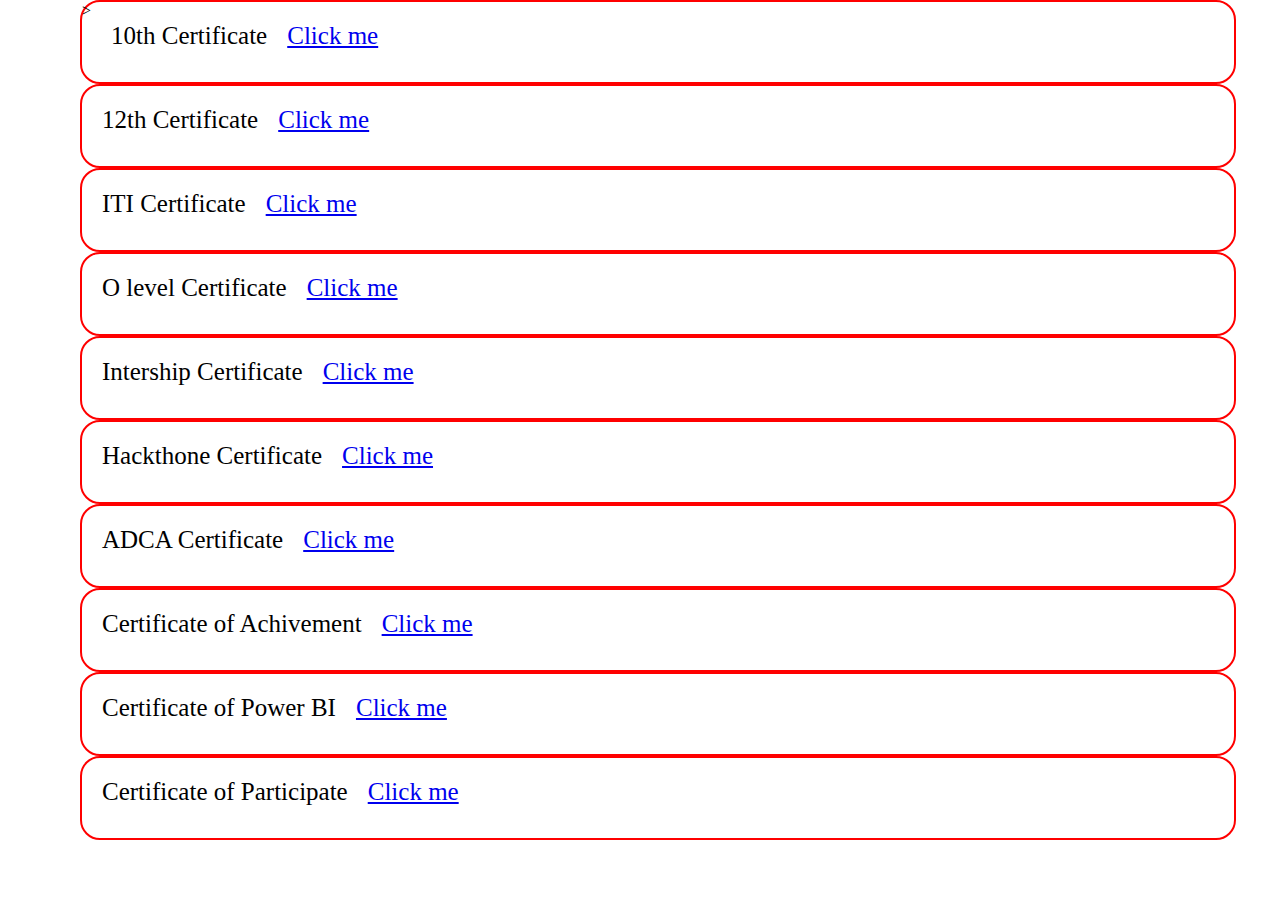
<file: portfolio/degree.html>
<html>
	<head>
		<title>Documents</title>
		<link rel="stylesheet" href="degree.css">
	</head>
	<body>
	<div class="all">
		<div>		
		</div>
			<div class="adca">>	<p>10th Certificate</p>
				<a href="document/10th mark.jpg">Click me</a>
			</div>
			<div class="adca">  <p>12th Certificate</p><a href="document/12th mark.jpg">Click me</a></div>
			<div class="adca">	<p>ITI Certificate</p><a href="document/iti.jpg">Click me</a></div>
			<div class="adca">	<p> O level Certificate</p><a href="document/olevel.pdf">Click me</a></div>
			<div class="adca">	<p>Intership Certificate</p><a href="document/intership.jpg">Click me</a></div>
			<div class="adca">	<p>Hackthone Certificate</p><a href="document/hackthone.jpg">Click me</a></div>
			<div class="adca">	<p>ADCA Certificate</p><a href="document/adca.jpg">Click me</a></div>
			<div class="adca">	<p>Certificate of Achivement</p><a href="document/tcs.jpg">Click me</a></div>
			<div class="adca">	<p>Certificate of Power BI</p><a href="document/Power BI.pdf">Click me</a></div>
			<div class="adca">	<p>Certificate of Participate</p><a href="document/hacker.png">Click me</a></div>
		</div>
	</body>
</html>
</file>
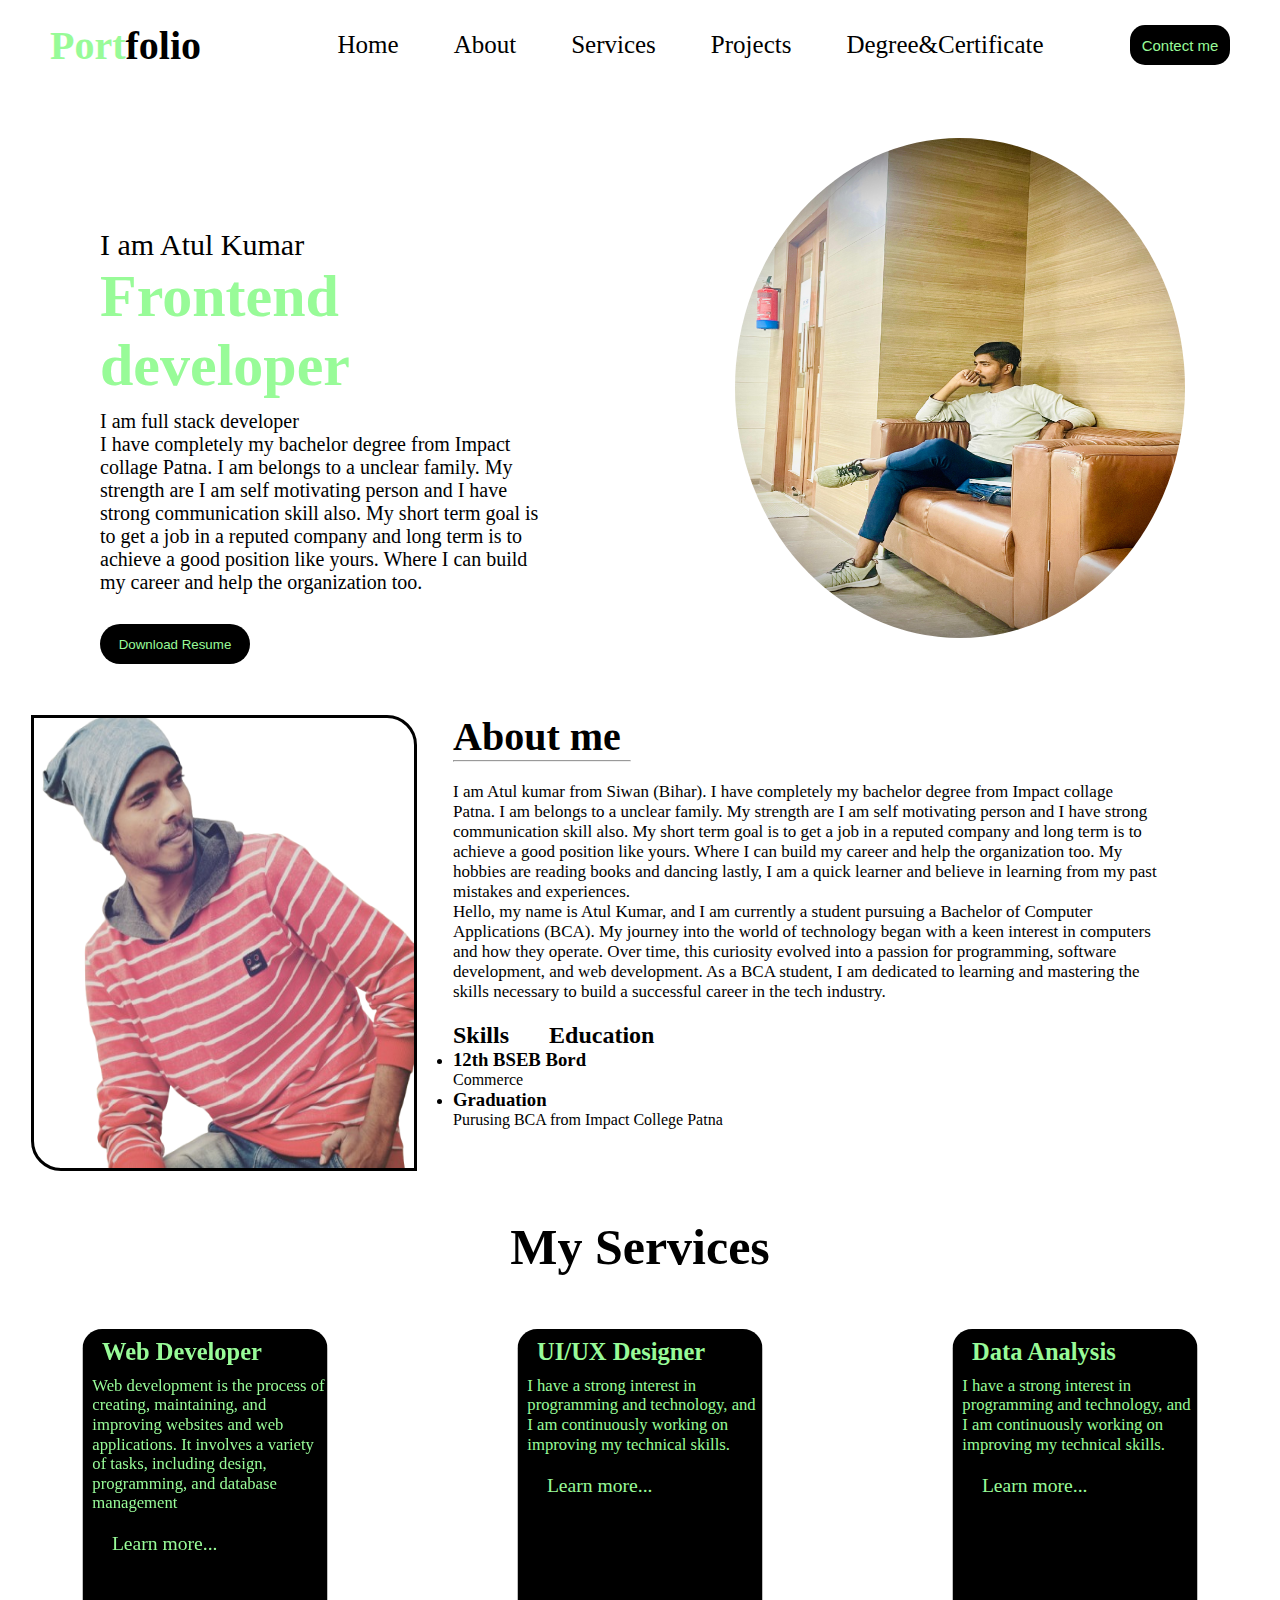
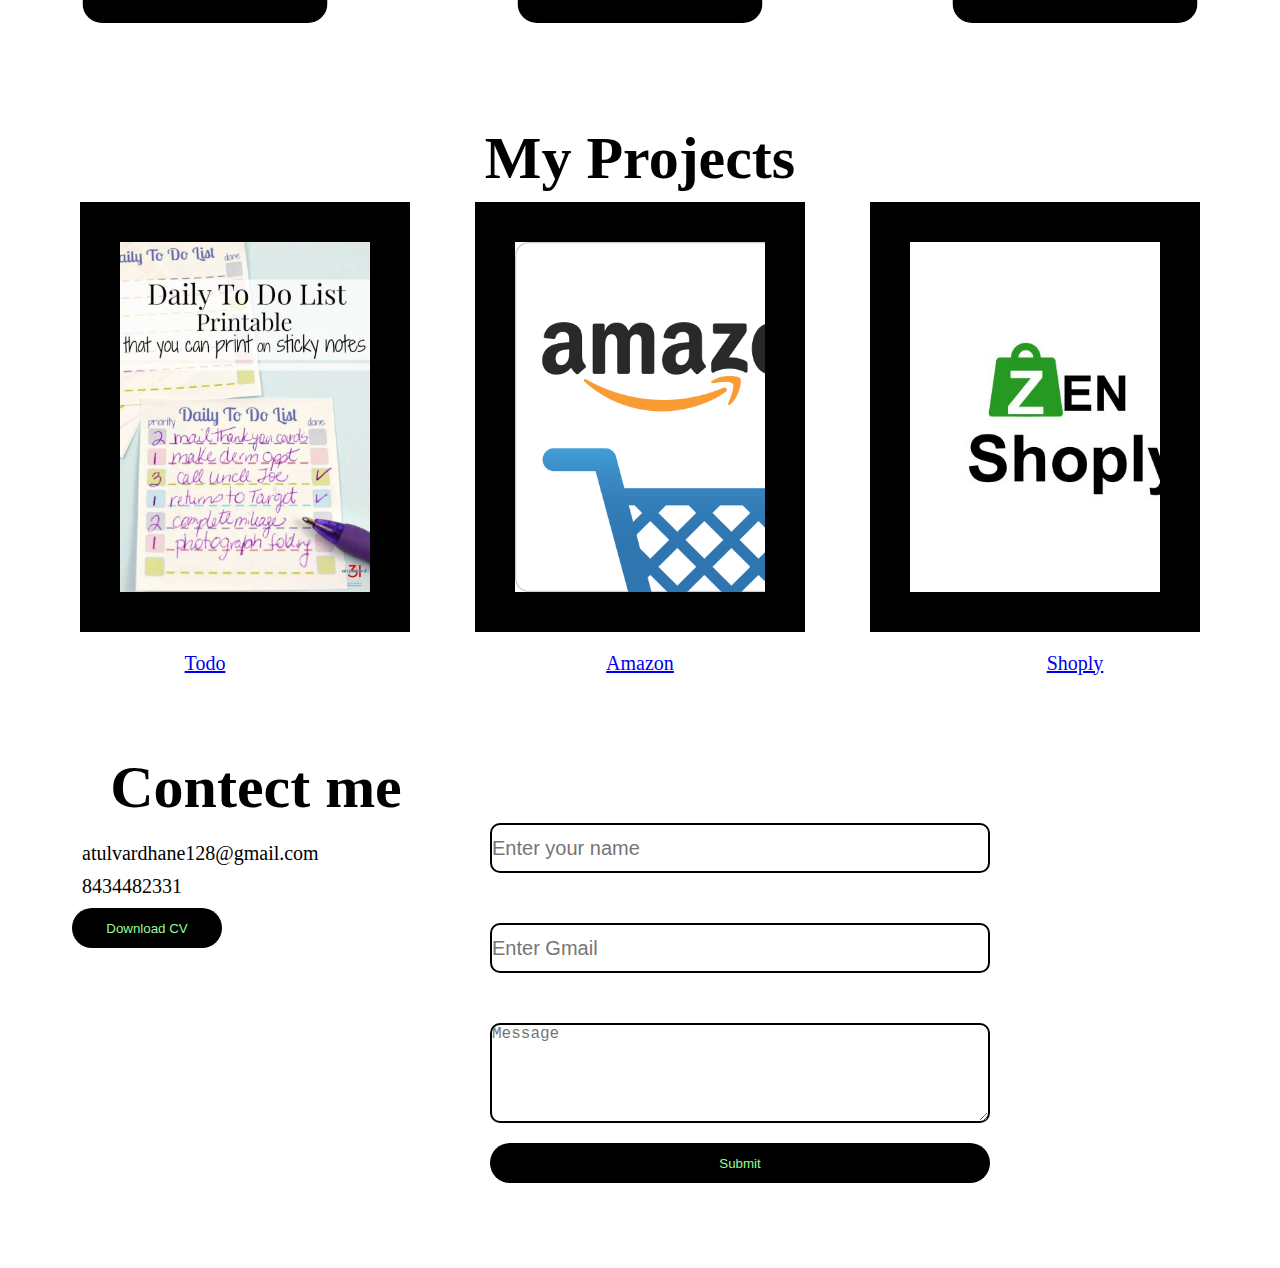
<file: portfolio/port.html>
<html>
	<head>
		<title> My portfolio</title>
		<link rel="stylesheet" href="port.css">
		<link rel="stylesheet" href="https://cdnjs.cloudflare.com/ajax/libs/font-awesome/6.6.0/css/all.min.css" 
		integrity="sha512-Kc323vGBEqzTmouAECnVceyQqyqdsSiqLQISBL29aUW4U/M7pSPA/gEUZQqv1cwx4OnYxTxve5UMg5GT6L4JJg==" crossorigin="anonymous"
		referrerpolicy="no-referrer" />
	</head>
	<body>
	<!-- Navigation bar -->
		<div class="nav">
			<div class="nav-h1">
				<h1><span>Port</span>folio</h1>
			</div>
			<div class="nav-options">
				<a href="#home">Home</a>
				<a href="#about">About</a>
				<a href="#services">Services</a>
				<a href="#projects">Projects</a>
				<a href="degree.html" target="blank">Degree&Certificate</a>
			</div>
			<div class="nav-btn">
				<a href="#contect"><button>Contect me</button></a>
			</div>
			<i class="fa-solid fa-bars menu-icon"></i>
			<i class="fa-solid fa-circle-xmark close-icon"></i>
		</div> 
			<div class="nav-options2">
				<a href="#home">Home</a>
				<a href="#about">About</a>
				<a href="#services">Services</a>
				<a href="#projects">Projects</a>
			</div>		<!-- Hero-Section -->
		<div class="herosec" id="home">
			<div class="herosec-left">
				<div class="herosec-left1">
					<div class="herosec-para1">
						<P> I am Atul Kumar</P>
					</div>
					<div class="herosec-h1">
						<h1>Frontend developer</h1>
					</div>
					<div class="herosec-para2">
						<p>I am full stack developer </p>
						<p> I have completely my bachelor degree from Impact collage Patna. I am belongs to a unclear family.
						My strength are I am self motivating person and I have strong communication skill also. My short term goal is to get a job in a reputed
						company and long term is to achieve a good position like yours. Where I can build my career and help the organization too.</p>
					</div>
					<div class="herosec-btn">
						<a href="Atul-Resume.pdf"><button>Download Resume</button></a>
					</div>
				</div>
			</div>
			<div class="herosec-right">
				<div class="herosec-right1">
					<div class="herosec-img">
						<img src="100.jpg" class="herosec-myimg">
					</div>
				</div>
			</div>
		
		</div>
		<div class="about" id="about">
			<div class="about-left">
				<div class="img-box">
					<img src="102.png" class="left-img" height="450px" width="380px">
				</div>
			</div>
			<div class="about-right">
				<div class="about-h1">
					<h1>About me</h1><hr width="25%">
				</div>
				<div class="about-rig-para">
					<p>I am Atul kumar from Siwan (Bihar). I have completely my bachelor degree from Impact collage Patna. 
					I am belongs  to a unclear family. My strength are I am self motivating person and I have strong communication skill also.
					My short term goal is to get a job in a reputed company and long term is to achieve a good position like yours.
					Where I can build my career and help the organization too. My hobbies are reading books and dancing lastly, 
					I am a quick learner and believe in learning from my past mistakes and experiences.</p>
					<p>Hello, my name is Atul Kumar, and I am currently a student pursuing a Bachelor of Computer Applications (BCA). 
					My journey into the world of technology began with a keen interest in computers and how they operate. Over time, this curiosity evolved 
					into a passion for programming, software development, and web development. As a BCA student, I am dedicated to learning and mastering the 
					skills necessary to build a successful career in the tech industry.</p>
				</div>
				<div class="about-rig-skillexper">
					<!-- <div class="about-rig-skills"> -->
						<div class="about-skills">
							<h2>Skills</h2>
						</div>
						<div class="about-edu">
							<h2>Education</h2>
						</div>
				</div>
						<div class="about-list">
							<div class="about-rig-list1">
								<ul>
									<li><h3>Frontend Development</h3></li>
										<p>HTML, CSS, JS</p>
									<li><h3>Backend Development</h3></li>
										<p>Node JS, Express JS, Mongo DB</p>
								</ul>
							</div>
							<div class="about-rig-list2">
								<ul>
									<li><h3>12th BSEB Bord</h3></li>
										<p>Commerce</p>
									<li><h3>Graduation</h3></li>
										<p>Purusing BCA from Impact College Patna</p>
								</ul>
							</div>
						</div>
					
					<!-- </div> -->
			</div>
		</div>
		<div class="services" id="services">
			<div class="services-h1">
				<h1>My Services</h1>
				
			</div>
			<div class="services-box">
				<div class="services-box1">	
					<i class="fa-solid fa-heart"></i>
					<h2>Web Developer</h2>
				   <p>Web development is the process of creating, maintaining, and improving websites and web applications. 
				   It involves a variety of tasks, including design, programming, and database management</p>
				   <p class="learn">Learn more...</p>
				</div>
				<div class="services-box2">
					<i class="fa-solid fa-heart"></i>
					<h2>UI/UX Designer</h2>
				   <p>I have a strong interest in programming and technology, and I am continuously working on improving my technical skills.</p>
				   <p class="learn">Learn more...</p>
				</div>
				<div class="services-box3">
					<i class="fa-solid fa-heart"></i>
					<h2>Data Analysis</h2>
				   <p>I have a strong interest in programming and technology, and I am continuously working on improving my technical skills.</p>
				   <p class="learn">Learn more...</p>
				</div>
			</div>
		</div>
		<div class="projects" id="projects">
			<div class="projects-h1">
				<h1>My Projects<i class="fa-solid fa-heart"> </i></h1>
				
			</div>
			<div class="projects-box">
				<div class="p1">
					<div class="project-box1"></div>
					<a href="https://atultodo.netlify.app/" target="blank">Todo</a>
				</div>
				<div class="p2">
					<div class="project-box2"></div>
					<a href="#">Amazon</a>
				</div>
				<div class="p3">
					<div class="project-box3"></div>
					<a href="https://shoply123.netlify.app/" target="blank">Shoply</a>
				</div>
			</div>
		</div>
		<div class="contect" id="contect">
			<div class="contect-left">
				<div class="contect-lefth1">
					<h1>Contect me</h1>
				</div>
				<div class="contect-left1">
				<div class="contect-left-teli">
					<i class="fa-regular fa-envelope"></i>
					<span>atulvardhane128@gmail.com</span>
				</div>
				<div class="contect-left-phone">
					<i class="fa-solid fa-phone"></i>
					<span>8434482331</span>
				</div>
				<div class="contect-left-soc-media">
					<div>
						<a href="https://www.instagram.com/?next=%2F" target="blank"><i class="fa-brands fa-square-instagram"></i>
					</div>
					<div>
					<i class="fa-brands fa-facebook"></i>
					</div>
					<div>
						<a href="https://x.com/home" target="blank"><i class="fa-brands fa-square-x-twitter"></i>
					</div>
					<div>
						<a href="https://www.linkedin.com/feed/?trk=guest_homepage-basic_google-one-tap-submit" target="blank"><i class="fa-brands fa-linkedin"></i>
					</div>
				</div>
				<div class="contect-btn">
					<a href="Atul-Resume.pdf"><button>Download CV</button></a>
				</div>
				</div>
		</div>
				<div class="contect-right">
				<form>
					<div class="right-input">
						<input type="text" placeholder="Enter your name" class="input1">
						<input type="text" placeholder="Enter Gmail" class="input2">
						<textarea placeholder="Message" class="text-msg"></textarea>
					</div>
					<div class="submit">
						<button>Submit</button>
					</div>
					</form>
				</div>
			</div>
		<script src="port.js"></script>
	</body>
</html>
</file>
<file: portfolio/degree.css>
@font-face{
}
*{
	margin:0px;
	padding:0px;
}
body,html
{
	height:100%;
	width:100%;
	scroll-behavior:smooth;
}
.all{
	height:100%;
	width:100%;
}

.adca{	
	height:80px;
	width:90%;
	margin-left:80px;
	display:flex;
	border:2px solid red;
	border-radius:20px;
}
.adca p,a{
	margin-left:20px;
	margin-top:20px;
	font-size:25px;
}
</file>
<file: portfolio/port.css>
/* Boilerplate coder */
@font-face{
}
*{
	margin:0px;
	padding:0px;
}
body,html
{
	height:100%;
	width:100%;
	scroll-behavior:smooth;
}
/* Navbar styling */
.nav
{
	height:80px;
	/*  width:100%; */
	position:fixed;
	right:0;
	left:0;
	top:0;
	display:flex;
	align-items:center;
	justify-content:space-between;
	background-color:white;
	font-size:20px;
	padding:5px 50px;
}
.nav-h1 span
{
	color:palegreen;
}
.nav .menu-icon
{
	display:none;
}
.nav .close-icon
{
	display:none;
}
.nav-options a
{
	font-size:25px;
	color:black;
	text-decoration:none;
	margin-left:50px;
}
.nav-options a:hover
{
	color:palegreen;
	border-bottom:4px solid black;
}
.nav-btn button
{
	height:40px;
	width:100px;
	background-color:black;
	border:none;
	border-radius:15px;
	font-size:15px;
	cursor:printer;
	color:palegreen;
}
.nav-btn button:hover
{
	background-color:palegreen;
	color:black;
}
/* herosection part */
.herosec
{
	height:550px;
	width:100%;
	display:flex;
	margin-top:100px;
}
/* Hero-section left side code */
.herosec-left
{
	margin-top:0px;
	height:480px;
	width:50%;	
}
.herosec-left1
{
	margin-top:10px;
	padding:100px;
}
.herosec-para1
{
	font-size:30px;
}
.herosec-h1
{
	font-size:30px;
	color:palegreen;
	
	
}
.herosec-para2
{
	margin-top:10px;
	font-size:20px;
	margin-bottom:20px;
}
.herosec-btn button
{
	height:40px;
	width:150px;
	background-color:black;
	color:palegreen;
	border-radius:20px;
	margin-top:10px;
	border:none;
}
.herosec-btn button:hover
{
	background-color:palegreen;
	color:black;
	
}
.herosec-right
{
	height:480px;
	width:50%;
	/* background-color:#aaccff; */
}
.herosec-img
{
	justify-content:center;
	align-items:center;
	text-align:center;
	
}
.herosec-img img
{
	width:450px;
	height:500px;
	border-radius:50%;
	margin-top:20px;
}
/* About section */
.about
{
	height:550px;
	width:100%;
	display:flex;
}
.about-left{
	height:450px;
	width:35%;
	display:flex;
	align-items:center;
	justify-content:center;
}
.img-box img{
	margin-top:100px;
	height:450px;
	width:380px;
	border-radius:0px 30px 0px 30px;
	border:3px solid black;
}
.about-right{
	height:450px;
	width:55%;
	padding:5px;
}
.about-h1{
	font-size:20px;
	padding-top:40px;
	padding-bottom:20px;
}
.about-rig-para
{
	font-size:17px;
}
.about-rig-skillexper
{
	display:flex;
	gap:40px;
	padding-top:20px;
}
.about-list1
{
	padding-top:5px;
	display:none;
}
.about-list1 ul li
{
	padding:5px;
}
/*.about-list p
{
	font-size:12px;
} */
.about-skills:hover h2
{
	color:palegreen;
	border-bottom:2px solid black;
}
.about-edu:hover h2
{
	color:palegreen;
	border-bottom:2px solid black;
}
/* Services */
.services
{
	height:500px;
	width:100%;
}
.services-h1
{
	font-size:25px;
	/* margin-left:20px; */
	align-items:center;
	justify-content:center;
	display:flex;
}
.services-box
{
	height:400px;
	width:100%;
	display:flex;
	align-items:center;
	justify-content:space-between;
}
.services-box1
{
	height:300px;
	width:250px;
	background-color:black;
	margin-left:80px;
	color:palegreen;
	border-radius:20px;
	scale:0.98;
	transition:scale 1s 1s ease-in;
}
.services-box1:hover
{
	scale:1.12;
}
.services-box1 i
{
	font-size:25px;
	margin-top:10px;
	margin-left:30px;
}
.services-box1 h2
{
	font-size:25px;
	margin-left:20px;
	padding-top:10px;
}
.services-box1 p
{
	font-size:17px;
	margin-left:10px;
	padding-top:10px;
}
.services-box1 .learn
{
	font-size:20px;
	padding-top:20px;
	padding-left:20px;
}
.services-box2
{
	height:300px;
	width:250px;
	background-color:black;
	color:palegreen;
	border-radius:20px;
	scale:0.98;
	transition:scale 1s 1s ease-in;
}
.services-box2:hover
{
	scale:1.12;
}
.services-box2 i
{
	font-size:25px;
	margin-top:10px;
	margin-left:30px;
}
.services-box2 h2
{
	font-size:25px;
	margin-left:20px;
	padding-top:10px;
}
.services-box2 p
{
	font-size:17px;
	margin-left:10px;
	padding-top:10px;
}
.services-box2 .learn
{
	font-size:20px;
	padding-top:20px;
	padding-left:20px;
}
.services-box3
{
	height:300px;
	width:250px;
	background-color:black;
	margin-right:80px;
	color:palegreen;
	border-radius:20px;
	scale:0.98;
	transition:scale 0.5s 0.5s ease-in;
}
.services-box3:hover
{
	scale:1.12;
}
.services-box3 i
{
	font-size:25px;
	margin-top:10px;
	margin-left:30px;
}
.services-box3 h2
{
	font-size:25px;
	margin-left:20px;
	padding-top:10px;
}
.services-box3 p
{
	font-size:17px;
	margin-left:10px;
	padding-top:10px;
}
.services-box3 .learn
{
	font-size:20px;
	padding-top:20px;
	padding-left:20px;
}

/* projects */
.projects
{
	height:600px;
	width:100%;
}
.projects-h1
{
	font-size:30px;
	align-items:center;
	justify-content:center;
	display:flex;
	height:80px;
}
/* .projects-h1 i
{
	justify-content:center;
	align-items:center;
	margin-left:15px;
	font-size:25px;
} */
 .projects-box
{
	height:450px;
	width:100%;
	display:flex;
	align-items:center;
	justify-content:space-between;
	margin-top:15px;
	
} 
.p1 a{
	margin-top:20px;
	font-size:20px;
	align-items:center;
	justify-content:center;
	display:flex;
}
.project-box1
{
	height:350px;
	width:250px;
	background-color:#ffccaa;
	margin-left:80px;
	background-image:url("todo.jpg");
	background-size:cover;
	border:40px solid black;
	transition:all 0.5s 0.5s ease-in;
}
.project-box1:hover
{
	border:40px solid palegreen;
	scale:1.1;
} 
.p2 a{
	margin-top:20px;
	font-size:20px;
	align-items:center;
	justify-content:center;
	display:flex;
}
.project-box2
{
	height:350px;
	width:250px;
	background-color:#ffccaa;
	background-image:url("amazon.png");
	background-size:cover;
	border:40px solid black;
	transition:border 0.5s 0.5s ease-in;
}
.project-box2:hover
{
	border:40px solid palegreen;
	scale:1.1;
}
.p3 a{
	margin-top:20px;
	font-size:20px;
	align-items:center;
	justify-content:center;
	display:flex;
}
.project-box3
{
	height:350px;
	width:250px;
	background-color:#ffccaa;
	margin-right:80px;
	background-image:url("shoply.jpg");
	background-size:cover;
	border:40px solid black;
	transition:scale 0.5s 0.5s ease-in;
}
.project-box3:hover
{
	border:40px solid palegreen;
	scale:1.1;
}
/* .projects-box
{
	display:none;
} */
/* Contect me */
.contect
{
	height:550px;
	width:100%;
	display:flex;
	align-items:center;
	justify-content:center;
}
.contect-left
{
	height:500px;
	width:35%;
}
.contect-left1
{
	margin-top:20px;
	margin-left:20px;
}
.contect-lefth1
{
	font-size:30px;
	text-align:center;
	margin-top:10px;
}
.contect-left-teli i
{
	font-size:20px;
}
.contect-left-teli span
{
	font-size:20px;
}
.contect-left-teli
{
	margin-left:30px;
	
}
.contect-left-phone i
{
	font-size:20px;
}
.contect-left-phone span
{
	font-size:20px;
}
.contect-left-phone
{
	margin-left:30px;
	margin-top:10px;	
}
.contect-left-soc-media{
	display:flex;
}
.contect-left-soc-media i
{
	font-size:30px;
	margin-left:30px;
	margin-top:10px;
	gap:10px;
	margin-bottom:10px;
}
.contect-btn button
{
	height:40px;
	width:150px;
	background-color:black;
	color:palegreen;
	border-radius:20px;
	margin-top:10px;
	margin-left:20px;
	border:none;
	
}
.contect-right
{
	height:500px;
	width:60%;
}
.right-input
{
	display:flex;
	flex-direction:column;
}
.right-input .input1
{
		height:50px;
		width:500px;
		margin-top:80px;
		margin-left:10px;
		border-radius:10px;
		font-size:20px;
		border:2px solid black;
}
.right-input .input2
{
		height:50px;
		width:500px;
		margin-top:50px;
		margin-left:10px;
		border-radius:10px;
		font-size:20px;
		border:2px solid black;
}
.right-input .text-msg
{
		height:100px;
		width:500px;
		margin-top:50px;
		margin-left:10px;
		border-radius:10px;
		font-size:16px;
		border:2px solid black;
}
.submit button
{
	height:40px;
	width:500px;
	background-color:black;
	color:palegreen;
	border-radius:20px;
	margin-top:20px;
	margin-left:10px;
	border:none;
}
@media (min-width:700px) and (max-width:1024px){
.nav
{
	height:80px;
	width:100%;
	/* position:fixed; */
	display:flex;
	align-items:center;
	justify-content:space-between;
	font-size:13px;
	padding:0px;
	
}
.nav .menu-icon
{
	display:none;
}
.nav .close-icon
{
	display:none;
}
.nav-h1 span
{
	color:palegreen;
}
.nav-options a
{
	font-size:15px;
	color:black;
	text-decoration:none;
	margin-left:25px;
}
.nav-options a:hover
{
	color:palegreen;
	border-bottom:4px solid black;
}
.nav-btn button
{
	height:40px;
	width:10s0px;
	background-color:black;
	border:none;
	border-radius:15px;
	font-size:15px;
	cursor:printer;
	color:palegreen;
}
.nav-btn button:hover
{
	background-color:palegreen;
	color:black;
}
.herosec
{
	height:500px;
	width:100%;
	display:flex;
	/* background-color:#ffaacc; */
	margin-top:100px;
}
/* Hero-section left side code */
.herosec-left
{
	margin-top:0px;
	height:480px;
	width:50%;
	/* background-color:#ffaacc; */
}
.herosec-left1
{
	margin-top:10px;
	padding:50px;
}
.herosec-para1
{
	font-size:15px;
}
.herosec-h1
{
	font-size:20px;
	color:palegreen;
	
	
}
.herosec-para2
{
	font-size:15px;
	margin-bottom:10px;
}
.herosec-btn button
{
	height:40px;
	width:100px;
	background-color:black;
	color:palegreen;
	border-radius:20px;
	margin-top:10px;
	border:none;
}
.herosec-btn button:hover
{
	background-color:palegreen;
	color:black;
	
}
.herosec-right
{
	height:480px;
	width:50%;
	/* background-color:#aaccff; */
}
.herosec-img
{
	justify-content:center;
	align-items:center;
	text-align:center;
	
}
.herosec-img img
{
	width:340px;
	height:380px;
	border-radius:50%;
	margin-top:20px;
}
/* About section */
.about
{
	height:550px;
	width:100%;
	display:flex;
}
.about-left
{
	height:450px;
	width:55%;
	display:flex;
	align-items:center;
	justify-content:center;
}
.img-box img
{
	margin-top:100px;
	height:400px;
	width:300px;
	background-color:palegreen;
	border-radius:0px 30px 0px 30px;
	border:3px solid black;
	margin-left:10px;
}

.about-right
{
	height:450px;
	width:55%;
	padding:0px;
}
.about-h1
{
	font-size:20px;
	padding-top:10px;
	padding-bottom:20px;
}
/* .about-h1 hr
{
	width:25%;
} */
.about-rig-para
{
	font-size:14px;
	margin-left:10px;
}
.about-rig-skillexper
{
	display:flex;
	gap:40px;
	padding-top:10px;
	margin-left:15px;
}
.about-list1
{
	padding-top:5px;
	display:none;
	margin-left:15px;
}
.about-list h3
{
	margin-left:15px;
}
.about-list1  li
{
	padding:5px;
	margin-left:20px;
}
.about-list p
{
	font-size:12px;
	margin-left:20px;
} 
.about-skills:hover h2
{
	color:palegreen;
	border-bottom:2px solid black;
}
.about-edu:hover h2
{
	color:palegreen;
	border-bottom:2px solid black;
}
/* Services */
.services
{
	height:500px;
	width:100%;
}
.services-h1
{
	font-size:25px;
	align-items:center;
	justify-content:center;
	display:flex;
}
.services-box
{
	height:400px;
	width:100%;
	display:flex;
	align-items:center;
	justify-content:space-between;
}
.services-box1
{
	height:250px;
	width:200px;
	background-color:black;
	margin-left:15px;
	color:palegreen;
	border-radius:20px;
	scale:0.98;
	transition:scale 1s 1s ease-in;
}
.services-box1:hover
{
	scale:1.12;
}
.services-box1 i
{
	font-size:25px;
	margin-top:10px;
	margin-left:30px;
}
.services-box1 h2
{
	font-size:22px;
	margin-left:20px;
	padding-top:10px;
}
.services-box1 p
{
	font-size:15px;
	margin-left:10px;
	padding-top:10px;
}
.services-box1 .learn
{
	font-size:20px;
	padding-top:20px;
	padding-left:20px;
}
.services-box2
{
	height:250px;
	width:200px;
	background-color:black;
	color:palegreen;
	border-radius:20px;
	scale:0.98;
	transition:scale 1s 1s ease-in;
}
.services-box2:hover
{
	scale:1.12;
}
.services-box2 i
{
	font-size:25px;
	margin-top:10px;
	margin-left:30px;
}
.services-box2 h2
{
	font-size:22px;
	margin-left:20px;
	padding-top:10px;
}
.services-box2 p
{
	font-size:15px;
	margin-left:10px;
	padding-top:10px;
}
.services-box2 .learn
{
	font-size:20px;
	padding-top:20px;
	padding-left:20px;
}
.services-box3
{
	height:250px;
	width:200px;
	background-color:black;
	margin-right:15px;
	color:palegreen;
	border-radius:20px;
	scale:0.98;
	transition:scale 0.5s 0.5s ease-in;
}
.services-box3:hover
{
	scale:1.12;
}
.services-box3 i
{
	font-size:25px;
	margin-top:10px;
	margin-left:30px;
}
.services-box3 h2
{
	font-size:22px;
	margin-left:20px;
	padding-top:10px;
}
.services-box3 p
{
	font-size:15px;
	margin-left:10px;
	padding-top:10px;
}
.services-box3 .learn
{
	font-size:20px;
	padding-top:20px;
	padding-left:20px;
}
/* projects */
.projects
{
	height:800px;
	width:100%;
}
.projects-h1
{
	font-size:30px;
	align-items:center;
	justify-content:center;
	display:flex;
	height:80px;
}
/* .projects-h1 i
{
	justify-content:center;
	align-items:center;
	margin-left:15px;
	font-size:25px;
} */
 .projects-box
{
	height:400px;
	width:100%;
	display:flex;
	align-items:center;
	justify-content:space-between;
	margin-top:15px;
	
} 
.project-box1
{
	height:300px;
	width:200px;
	background-color:#ffccaa;
	margin-left:20px;
	background-image:url("todo.jpg");
	background-size:cover;
	border:15px solid black;
	transition:all 0.5s 0.5s ease-in;
}
.project-box1:hover
{
	border:15px solid palegreen;
	scale:1.1;
} 
.project-box2
{
	height:300px;
	width:200px;
	background-color:#ffccaa;
	background-image:url("amazon.png");
	background-size:cover;
	border:15px solid black;
	margin-top:600px;
	transition:border 0.5s 0.5s ease-in;
}
.project-box2:hover
{
	border:15px solid palegreen;
	scale:1.1;
}
.project-box3
{
	height:300px;
	width:200px;
	background-color:#ffccaa;
	margin-right:20px;
	background-image:url("port.jpg");
	background-size:cover;
	border:15px solid black;
	transition:scale 0.5s 0.5s ease-in;
}
.project-box3:hover
{
	border:15px solid palegreen;
	scale:1.1;
}
/* Contect me */
.contect
{
	height:550px;
	width:100%;
	display:flex;
	align-items:center;
	justify-content:center;
}
.contect-left
{
	height:500px;
	width:40%;
}
.contect-left1
{
	margin-top:20px;
	margin-left:15px;
}
.contect-lefth1
{
	font-size:22px;
	text-align:center;
	margin-top:10px;
}
.contect-left-teli i
{
	font-size:20px;
}
.contect-left-teli span
{
	font-size:17px;
}
.contect-left-teli
{
	margin-left:15px;
	
}
.contect-left-phone i
{
	font-size:20px;
}
.contect-left-phone span
{
	font-size:17px;
}
.contect-left-phone
{
	margin-left:15px;
	margin-top:10px;	
}
.contect-left-soc-media i
{
	font-size:25px;
	margin-left:15px;
	margin-top:10px;
	gap:10px;
	margin-bottom:10px;
}
.contect-btn button
{
	height:40px;
	width:150px;
	background-color:black;
	color:palegreen;
	border-radius:20px;
	margin-top:10px;
	margin-left:20px;
	border:none;
}
.contect-right
{
	height:500px;
	width:60%;
}
.right-input
{
	display:flex;
	flex-direction:column;
}
.right-input .input1
{
		height:50px;
		width:400px;
		margin-top:20px;
		margin-left:10px;
		border-radius:10px;
		font-size:15px;
		border:2px solid black;
}
.right-input .input2
{
		height:50px;
		width:400px;
		margin-top:20px;
		margin-left:10px;
		border-radius:10px;
		font-size:15px;
		border:2px solid black;
}
.right-input .text-msg
{
		height:100px;
		width:400px;
		margin-top:20px;
		margin-left:10px;
		border-radius:10px;
		font-size:14px;
		border:2px solid black;
}
.submit button
{
	height:40px;
	width:400px;
	background-color:black;
	color:palegreen;
	border-radius:20px;
	margin-top:20px;
	margin-left:10px;
	border:none;
}	
}
@media (min-width:400px) and (max-width:700px){
.nav
{
	height:70px;
	width:100%;
	font-size:13px;
	padding:10px 10px;
}
.nav .menu-icon
{
	display:flex;
}
.nav-h1
{
	font-size:15px;
}
.nav-h1 span
{
	color:palegreen;
}
.nav-options a
{
	display:none;
}
.nav .menu-icon
{
	font-size:20px;
	padding-right:20px;
}
.nav .close-icon
{
	display:none;
	padding-right:20px;
}

.nav-options2
{
	height:250px;
	width:160px;
	background-color:#ccaaff;
	display:flex;
	margin-top:90px;
	margin-left:220px;
	flex-direction:column;
	text-align:center;
	justify-content:center;
	border-radius:20px;;
	
}
.nav-options2 a
{
	color:black;
	text-decoration:none;
	padding-bottom:10px;
	font-weight:700px;
	font-size:20px;
}
.nav-options2 
{
	display:none;
}
.nav-btn button
{

	display:none;
}

.herosec
{
	height:400px;
	width:100%;
	display:flex;
	margin-top:60px;
}
/* Hero-section left side code */
.herosec-left
{
	margin-top:10px;
	height:480px;
	width:50%;
	/* background-color:#ffaacc; */
}
.herosec-left1
{
	margin-top:10px;
	padding:20px;
}
.herosec-para1
{
	font-size:12px;
}
.herosec-h1
{
	font-size:13px;
	color:palegreen;
}
.herosec-para2
{
	font-size:10px;
	margin-bottom:10px;
}
.herosec-btn button
{
	height:40px;
	width:100px;
	background-color:black;
	color:palegreen;
	border-radius:20px;
	margin-top:10px;
	border:none;
}
.herosec-btn a{
	text-decoration:none;
	color:white;
}
.herosec-btn button:hover
{
	background-color:palegreen;
	color:black;
	
}
.herosec-right
{
	height:480px;
	width:50%;
	/* background-color:#aaccff; */
}
.herosec-img
{
	justify-content:center;
	align-items:center;
	text-align:center;
	
}
.herosec-img img
{
	width:180px;
	height:200px;
	border-radius:50%;
	margin-top:30px;
}
/* About section */
.about
{
	height:450px;
	width:100%;
	display:flex;
}
.about-left
{
	height:250px;
	width:55%;
	display:flex;
	align-items:center;
	justify-content:center;
}
.img-box img
{
	margin-top:50px;
	height:200px;
	width:150px;
	background-color:palegreen;
	border-radius:0px 30px 0px 30px;
	border:3px solid black;
	margin-left:10px;
}
.about-right
{
	height:450px;
	width:55%;
	padding:0px;
}
.about-h1
{
	font-size:20px;
	padding-top:10px;
	padding-bottom:10px;
}
.about-rig-para
{
	font-size:10px;
	margin-left:10px;
}
.about-rig-skillexper
{
	display:flex;
	gap:40px;
	padding-top:10px;
	margin-left:10px;
}
.about-list1
{
	padding-top:5px;
	display:none;
	margin-left:10px;
}
.about-list h3
{
	margin-left:10px;
}
.about-list1  li
{
	padding:5px;
	margin-left:10px;
}
.about-list p
{
	font-size:10px;
	margin-left:10px;
} 
.about-skills:hover h2
{
	color:palegreen;
	border-bottom:2px solid black;
}
.about-edu:hover h2
{
	color:palegreen;
	border-bottom:2px solid black;
}
/* Services */
.services
{
	height:300px;
	width:100%;
	margin-top:10px;
}
.services-h1
{
	font-size:18px;
	align-items:center;
	justify-content:center;
	display:flex;
}
.services-box
{
	height:300px;
	width:100%;
	display:flex;
	align-items:center;
	justify-content:space-between;
}
.services-box1
{
	height:180px;
	width:130px;
	background-color:black;
	margin-left:10px;
	color:palegreen;
	border-radius:20px;
	scale:0.98;
	transition:scale 1s 1s ease-in;
}
.services-box1:hover
{
	scale:1.12;
}
.services-box1 i
{
	font-size:20px;
	margin-top:10px;
	margin-left:10px;
}
.services-box1 h2
{
	font-size:15px;
	margin-left:10px;
	padding-top:10px;
}
.services-box1 p
{
	font-size:10px;
	margin-left:10px;
	padding-top:5px;
}
.services-box1 .learn
{
	font-size:10px;
	padding-top:20px;
	padding-left:10px;
}
.services-box2
{
	height:180px;
	width:130px;
	background-color:black;
	color:palegreen;
	border-radius:20px;
	scale:0.98;
	transition:scale 1s 1s ease-in;
}
.services-box2:hover
{
	scale:1.12;
}
.services-box2 i
{
	font-size:20px;
	margin-top:10px;
	margin-left:10px;
}
.services-box2 h2
{
	font-size:15px;
	margin-left:10px;
	padding-top:10px;
}
.services-box2 p
{
	font-size:10px;
	margin-left:10px;
	padding-top:5px;
}
.services-box2 .learn
{
	font-size:10px;
	padding-top:20px;
	padding-left:10px;
}
.services-box3
{
	height:180px;
	width:130px;
	background-color:black;
	margin-right:10px;
	color:palegreen;
	border-radius:20px;
	scale:0.98;
	transition:scale 0.5s 0.5s ease-in;
}
.services-box3:hover
{
	scale:1.12;
}
.services-box3 i
{
	font-size:20px;
	margin-top:10px;
	margin-left:10px;
}
.services-box3 h2
{
	font-size:15px;
	margin-left:10px;
	padding-top:10px;
}
.services-box3 p
{
	font-size:10px;
	margin-left:10px;
	padding-top:5px;
}
.services-box3 .learn
{
	font-size:10px;
	padding-top:20px;
	padding-left:10px;
}
/* projects */
.projects
{
	height:500px;
	width:100%;
}
.projects-h1
{
	font-size:20px;
	align-items:center;
	justify-content:center;
	display:flex;
	height:50px;
	margin-bottom:0px;
}

 .projects-box
{
	height:300px;
	width:100%;
	display:flex;
	align-items:center;
	justify-content:space-between;
	margin-top:0px;
	
} 
.project-box1
{
	height:200px;
	width:110px;
	background-color:#ffccaa;
	margin-left:10px;
	background-image:url("todo.jpg");
	background-size:cover;
	border:4px solid black;
	transition:all 0.5s 0.5s ease-in;
}
.project-box1:hover
{
	border:4px solid palegreen;
	scale:1.1;
} 
.project-box2
{
	height:200px;
	width:110px;
	background-color:#ffccaa;
	background-image:url("amazon.png");
	background-size:cover;
	margin-top:300px;
	border:4px solid black;
	transition:border 0.5s 0.5s ease-in;
}
.project-box2:hover
{
	border:4px solid palegreen;
	scale:1.1;
}
.project-box3
{
	height:200px;
	width:110px;
	background-color:#ffccaa;
	margin-right:10px;
	background-image:url("shoply.jpg");
	background-size:cover;
	border:4px solid black;
	transition:scale 0.5s 0.5s ease-in;
}
.project-box3:hover
{
	border:4px solid palegreen;
	scale:1.1;
}
/* Contect me */
.contect
{
	height:550px;
	width:100%;
	/* display:flex;
	align-items:center;
	justify-content:center; */
}
.contect-left
{
	height:500px;
	width:40%;
}
.contect-left1
{
	margin-top:20px;
	margin-left:10px;
}
.contect-lefth1
{
	font-size:18px;
	text-align:center;
	margin-top:10px;
}
.contect-left-teli i
{
	font-size:16px;
}
.contect-left-teli span
{
	font-size:14px;
}
.contect-left-teli
{
	margin-left:10px;
	
}
.contect-left-phone i
{
	font-size:16px;
}
.contect-left-phone span
{
	font-size:14px;
}
.contect-left-phone
{
	margin-left:10px;
	margin-top:10px;	
}
.contect-left-soc-media i
{
	font-size:20px;
	margin-left:10px;
	margin-top:10px;
	gap:10px;
	margin-bottom:10px;
}
.contect-btn button
{
	height:30px;
	width:100px;
	background-color:black;
	color:palegreen;
	border-radius:20px;
	margin-top:10px;
	margin-left:10px;
	border:none;
}
.contect-right
{
	height:500px;
	width:60%;
}
.right-input
{
	display:flex;
	flex-direction:column;
}
.right-input .input1
{
		height:50px;
		width:200px;
		margin-top:20px;
		margin-left:10px;
		border-radius:10px;
		font-size:15px;
		border:1px solid black;
}
.right-input .input2
{
		height:50px;
		width:200px;
		margin-top:20px;
		margin-left:10px;
		border-radius:10px;
		font-size:15px;
		border:1px solid black;
}
.right-input .text-msg
{
		height:80px;
		width:200px;
		margin-top:20px;
		margin-left:10px;
		border-radius:10px;
		font-size:10px;
		border:1px solid black;
}
.submit button
{
	height:40px;
	width:200px;
	background-color:black;
	color:palegreen;
	border-radius:20px;
	margin-top:20px;
	margin-left:10px;
	border:none;
}	
}
</file>
